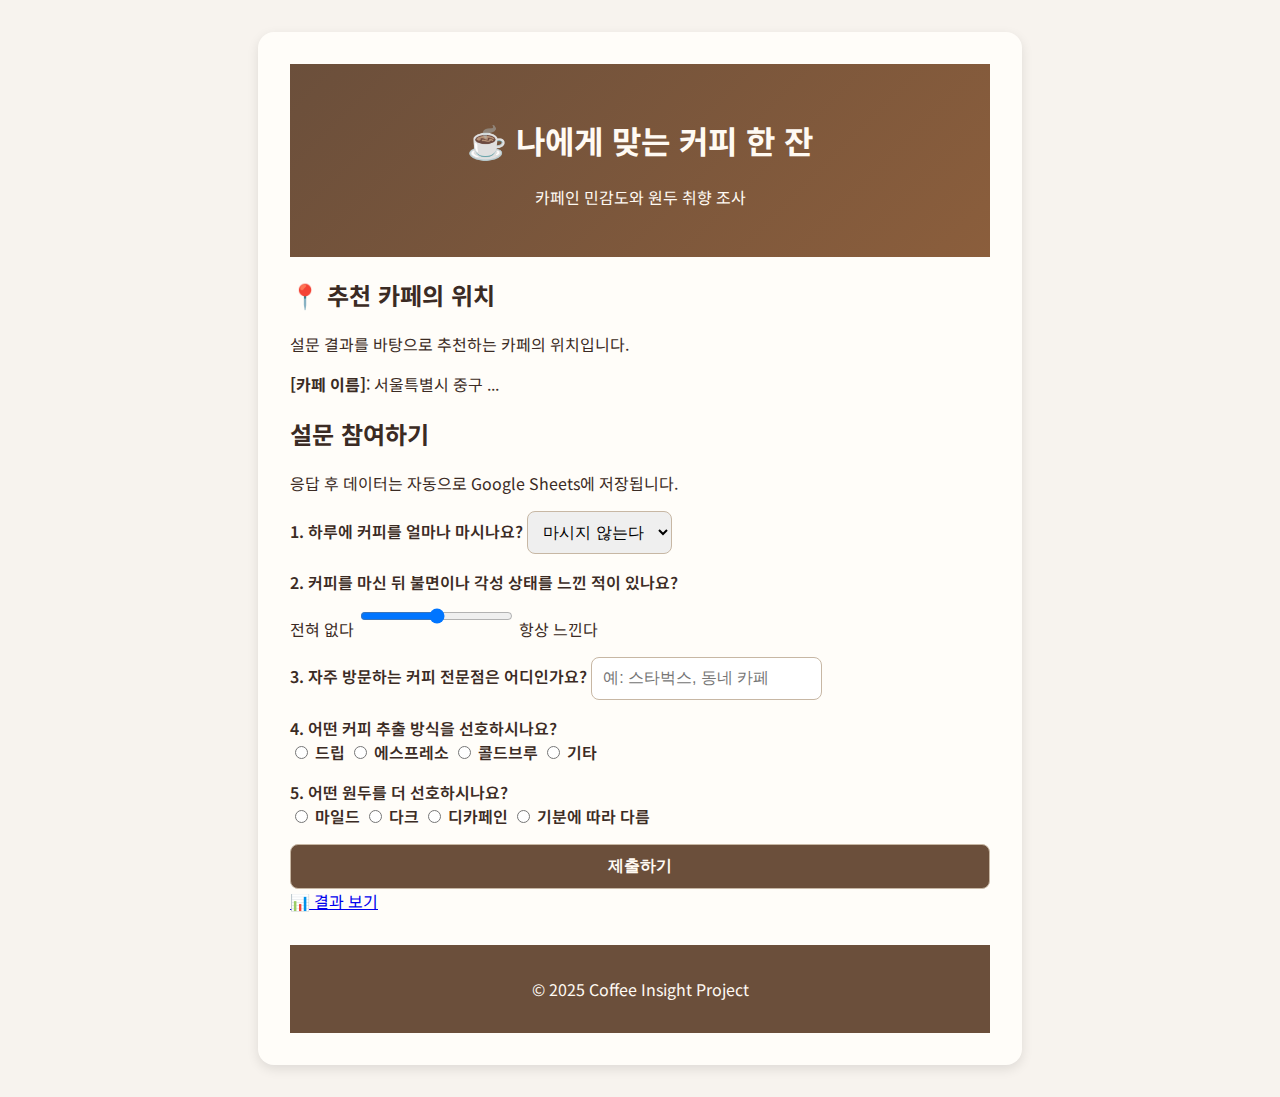
<file: index.html>
<!DOCTYPE html>
<html lang="ko">
<head>
    <meta charset="UTF-8">
    <meta name="viewport" content="width=device-width, initial-scale=1.0">
    <title>☕ 나에게 맞는 커피 한 잔</title>
    <link rel="stylesheet" href="style.css">
    <link href="https://fonts.googleapis.com/css2?family=Noto+Sans+KR:wght@400;700&display=swap" rel="stylesheet">
</head>
<body>

    <div class="container">
        <header>
            <h1>☕ 나에게 맞는 커피 한 잔</h1>
            <p>카페인 민감도와 원두 취향 조사</p>
        </header>

        <section class="cafe-recommendation card">
            <h2>📍 추천 카페의 위치</h2>
            <p>설문 결과를 바탕으로 추천하는 카페의 위치입니다.</p>
            <p><strong>[카페 이름]</strong>: 서울특별시 중구 ...</p>
        </section>

        <main>
            <section class="form-container card">
                <h2>설문 참여하기</h2>
                <p class="description">응답 후 데이터는 자동으로 Google Sheets에 저장됩니다.</p>
                
                <form id="coffee-form" 
                      action="YOUR_GOOGLE_APPS_SCRIPT_WEB_APP_URL" 
                      method="POST">
                    
                    <div class="form-group">
                        <label for="q1">1. 하루에 커피를 얼마나 마시나요?</label>
                        <select id="q1" name="daily_coffee">
                            <option value="마시지 않는다">마시지 않는다</option>
                            <option value="1잔 이하">1잔 이하</option>
                            <option value="2~3잔">2~3잔</option>
                            <option value="4잔 이상">4잔 이상</option>
                            <option value="일정하지 않다">일정하지 않다</option>
                        </select>
                    </div>

                    <div class="form-group">
                        <label>2. 커피를 마신 뒤 불면이나 각성 상태를 느낀 적이 있나요?</label>
                        <div class="slider-container">
                            <span>전혀 없다</span>
                            <input type="range" id="q2" name="caffeine_sensitivity" min="1" max="5" value="3">
                            <span>항상 느낀다</span>
                        </div>
                    </div>

                    <div class="form-group">
                        <label for="q3">3. 자주 방문하는 커피 전문점은 어디인가요?</label>
                        <input type="text" id="q3" name="favorite_cafe" placeholder="예: 스타벅스, 동네 카페">
                    </div>

                    <div class="form-group">
                        <label>4. 어떤 커피 추출 방식을 선호하시나요?</label>
                        <div class="radio-group">
                            <label><input type="radio" name="brew_method" value="드립"> 드립</label>
                            <label><input type="radio" name="brew_method" value="에스프레소"> 에스프레소</label>
                            <label><input type="radio" name="brew_method" value="콜드브루"> 콜드브루</label>
                            <label><input type="radio" name="brew_method" value="기타"> 기타</label>
                        </div>
                    </div>

                    <div class="form-group">
                        <label>5. 어떤 원두를 더 선호하시나요?</label>
                        <div class="radio-group">
                            <label><input type="radio" name="bean_preference" value="마일드"> 마일드</label>
                            <label><input type="radio" name="bean_preference" value="다크"> 다크</label>
                            <label><input type="radio" name="bean_preference" value="디카페인"> 디카페인</label>
                            <label><input type="radio" name="bean_preference" value="기분에 따라 다름"> 기분에 따라 다름</label>
                        </div>
                    </div>

                    <button type="submit" class="submit-btn">제출하기</button>
                </form>
                <div id="form-message" style="display:none; margin-top: 15px;"></div>
            </section>

            <section class="results-link">
                <a href="results.html" class="btn-link">📊 결과 보기</a>
            </section>
        </main>

        <footer>
            <p>© 2025 Coffee Insight Project</p>
        </footer>
    </div>

    <script>
        const form = document.getElementById('coffee-form');
        const formMessage = document.getElementById('form-message');

        form.addEventListener('submit', function(e) {
            e.preventDefault(); // 기본 제출 동작(페이지 새로고침) 방지
            
            const formData = new FormData(form);
            const submitButton = form.querySelector('.submit-btn');
            submitButton.disabled = true;
            submitButton.textContent = '제출 중...';

            fetch(form.action, {
                method: 'POST',
                body: formData
            })
            .then(response => response.json()) // Apps Script가 JSON을 반환한다고 가정
            .then(data => {
                if(data.result === 'success'){
                    formMessage.textContent = '설문이 성공적으로 제출되었습니다. 감사합니다!';
                    formMessage.style.color = 'green';
                    form.reset(); // 폼 초기화
                } else {
                    throw new Error(data.message || '알 수 없는 오류');
                }
            })
            .catch(error => {
                console.error('Error:', error);
                formMessage.textContent = '제출 중 오류가 발생했습니다: ' + error.message;
                formMessage.style.color = 'red';
            })
            .finally(() => {
                submitButton.disabled = false;
                submitButton.textContent = '제출하기';
                formMessage.style.display = 'block';
            });
        });
    </script>

</body>
</html>
</file>
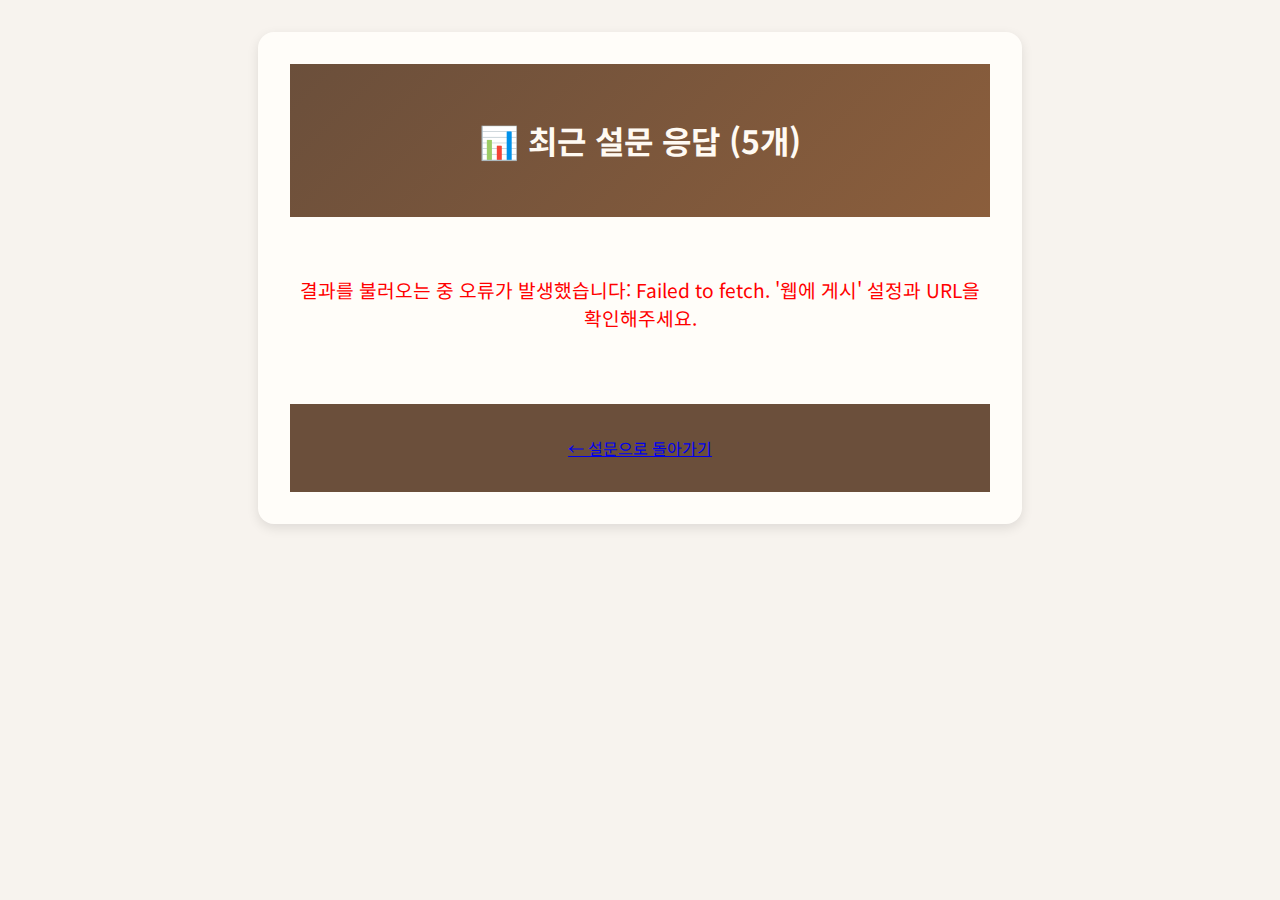
<file: results.html>
<!DOCTYPE html>
<html lang="ko">
<head>
    <meta charset="UTF-8">
    <meta name="viewport" content="width=device-width, initial-scale=1.0">
    <title>📊 설문 결과 - 최근 응답</title>
    <link rel="stylesheet" href="style.css">
    <link href="https://fonts.googleapis.com/css2?family=Noto+Sans+KR:wght@400;700&display=swap" rel="stylesheet">
    <style>
        /* results.html 전용 추가 스타일 */
        .response-card {
            background-color: #ffffff;
            border-radius: 8px;
            box-shadow: 0 4px 12px rgba(0, 0, 0, 0.08);
            padding: 20px;
            margin-bottom: 20px;
            border-left: 5px solid #1abc9c; /* 포인트 컬러 */
        }
        .response-card p {
            margin: 10px 0;
            line-height: 1.6;
        }
        .response-card strong {
            color: #34495e;
            min-width: 120px; /* 라벨 정렬을 위해 */
            display: inline-block;
        }
        .response-card hr {
             border: 0; 
             border-top: 1px solid #eee;
             margin: 15px 0;
        }
        #loading-message {
            text-align: center;
            font-size: 1.2em;
            color: #7f8c8d;
            padding: 40px 0;
        }
    </style>
</head>
<body>

    <div class="container">
        <header>
            <h1>📊 최근 설문 응답 (5개)</h1>
        </header>

        <main>
            <div id="results-container">
                <p id="loading-message">최근 응답을 불러오는 중...</p>
            </div>

            <p style="text-align: center; margin-top: 30px;">
                </p>
        </main>
        
        <footer>
             <p><a href="index.html" class="btn-link">← 설문으로 돌아가기</a></p>
        </footer>
    </div>

    <script>
        // 1. [매우 중요] 여기에 '웹에 게시'하여 생성된 CSV URL을 붙여넣으세요.
        const GOOGLE_SHEET_CSV_URL = 'https://docs.google.com/spreadsheets/d/e/2PACX-1vRQcIR85V7onxxnnnLYcuiFmtO-7BNRoRkJWdsprJqMb9sr67huH97Cwis0ScJmOguqGHw-oy2GLbb3/pub?gid=0&single=true&output=csv';

        // 2. CSV 데이터를 가져와서 처리하는 함수
        async function fetchSurveyResults() {
            const container = document.getElementById('results-container');
            const loadingMessage = document.getElementById('loading-message');

            try {
                // CORS 프록시가 필요할 수 있습니다. (테스트용)
                // const proxyUrl = 'https://cors-anywhere.herokuapp.com/';
                // const response = await fetch(proxyUrl + GOOGLE_SHEET_CSV_URL);
                
                // 직접 호출 (대부분의 '웹에 게시' 링크는 CORS를 허용합니다)
                const response = await fetch(GOOGLE_SHEET_CSV_URL);
                
                if (!response.ok) {
                    throw new Error(`데이터를 불러오는 데 실패했습니다. (HTTP ${response.status})`);
                }
                const csvText = await response.text();
                
                // CSV 파싱
                const rows = csvText.trim().split('\n');
                
                // 헤더(질문) 추출. 
                // 참고: CSV 헤더는 "타임스탬프", "1. 하루에...", "2. 커피를..." 등이어야 합니다.
                const headers = rows[0].split(',').map(h => h.replace(/"/g, ''));
                
                // 데이터 행만 추출
                const dataRows = rows.slice(1);

                // 최근 5개 응답만 가져오기 (배열의 끝에서 5개, 순서 뒤집기)
                const recentRows = dataRows.slice(-5).reverse();

                if (recentRows.length === 0) {
                    loadingMessage.textContent = '아직 등록된 응답이 없습니다.';
                    return;
                }

                // 로딩 메시지 제거
                loadingMessage.style.display = 'none';

                // 각 응답을 HTML 카드로 만들어 삽입
                recentRows.forEach(rowString => {
                    // 간단한 CSV 파서 (따옴표로 감싸진 콤마를 처리하지 못할 수 있음)
                    const columns = rowString.split(',').map(c => c.replace(/"/g, ''));

                    const card = document.createElement('div');
                    card.className = 'response-card';
                    
                    let cardContent = '';
                    
                    // 헤더(질문)와 컬럼(답변)을 매칭하여 표시
                    headers.forEach((header, index) => {
                        const answer = columns[index] || 'N/A';
                        
                        // 타임스탬프는 특별 처리
                        if (index === 0) {
                             cardContent += `<p><strong>응답 시간:</strong> ${answer}</p><hr>`;
                        } else {
                            // 질문에서 "1. ", "2. " 등 번호 부분만 잘라내기
                            const simpleHeader = header.replace(/^\d+\.\s*/, '');
                            cardContent += `<p><strong>${simpleHeader}:</strong> ${answer}</p>`;
                        }
                    });

                    card.innerHTML = cardContent;
                    container.appendChild(card);
                });

            } catch (error) {
                console.error('Error fetching results:', error);
                loadingMessage.textContent = `결과를 불러오는 중 오류가 발생했습니다: ${error.message}. '웹에 게시' 설정과 URL을 확인해주세요.`;
                loadingMessage.style.color = 'red';
            }
        }

        // 페이지 로드 시 함수 실행
        document.addEventListener('DOMContentLoaded', fetchSurveyResults);
    </script>

</body>
</html>
</file>
<file: style.css>
@import url('https://fonts.googleapis.com/css2?family=Noto+Sans+KR:wght@400;600;700&display=swap');

body {
  font-family: "Noto Sans KR", sans-serif;
  background: #f7f3ee;
  color: #3b2b24;
  margin: 0;
}

header {
  background: linear-gradient(135deg, #6b4f3b, #8b5e3c);
  color: #fffaf3;
  text-align: center;
  padding: 2rem 1rem;
}

.container {
  max-width: 700px;
  margin: 2rem auto;
  background: #fffdf9;
  border-radius: 16px;
  box-shadow: 0 4px 12px rgba(0,0,0,0.1);
  padding: 2rem;
}

form {
  display: flex;
  flex-direction: column;
  gap: 1rem;
}

label {
  font-weight: 600;
}

input, select, button {
  padding: 0.7rem;
  border-radius: 8px;
  border: 1px solid #c7b7a4;
  font-size: 1rem;
}

button {
  background-color: #6b4f3b;
  color: #fffaf3;
  font-weight: 700;
  cursor: pointer;
  transition: 0.3s;
}

button:hover {
  background-color: #8b5e3c;
}

.scale {
  display: flex;
  justify-content: space-between;
  font-size: 0.85rem;
  color: #6b4f3b;
}

.link {
  text-align: center;
  margin-top: 1rem;
}

footer {
  text-align: center;
  background: #6b4f3b;
  color: #fffaf3;
  padding: 1rem;
  margin-top: 2rem;
}
</file>
